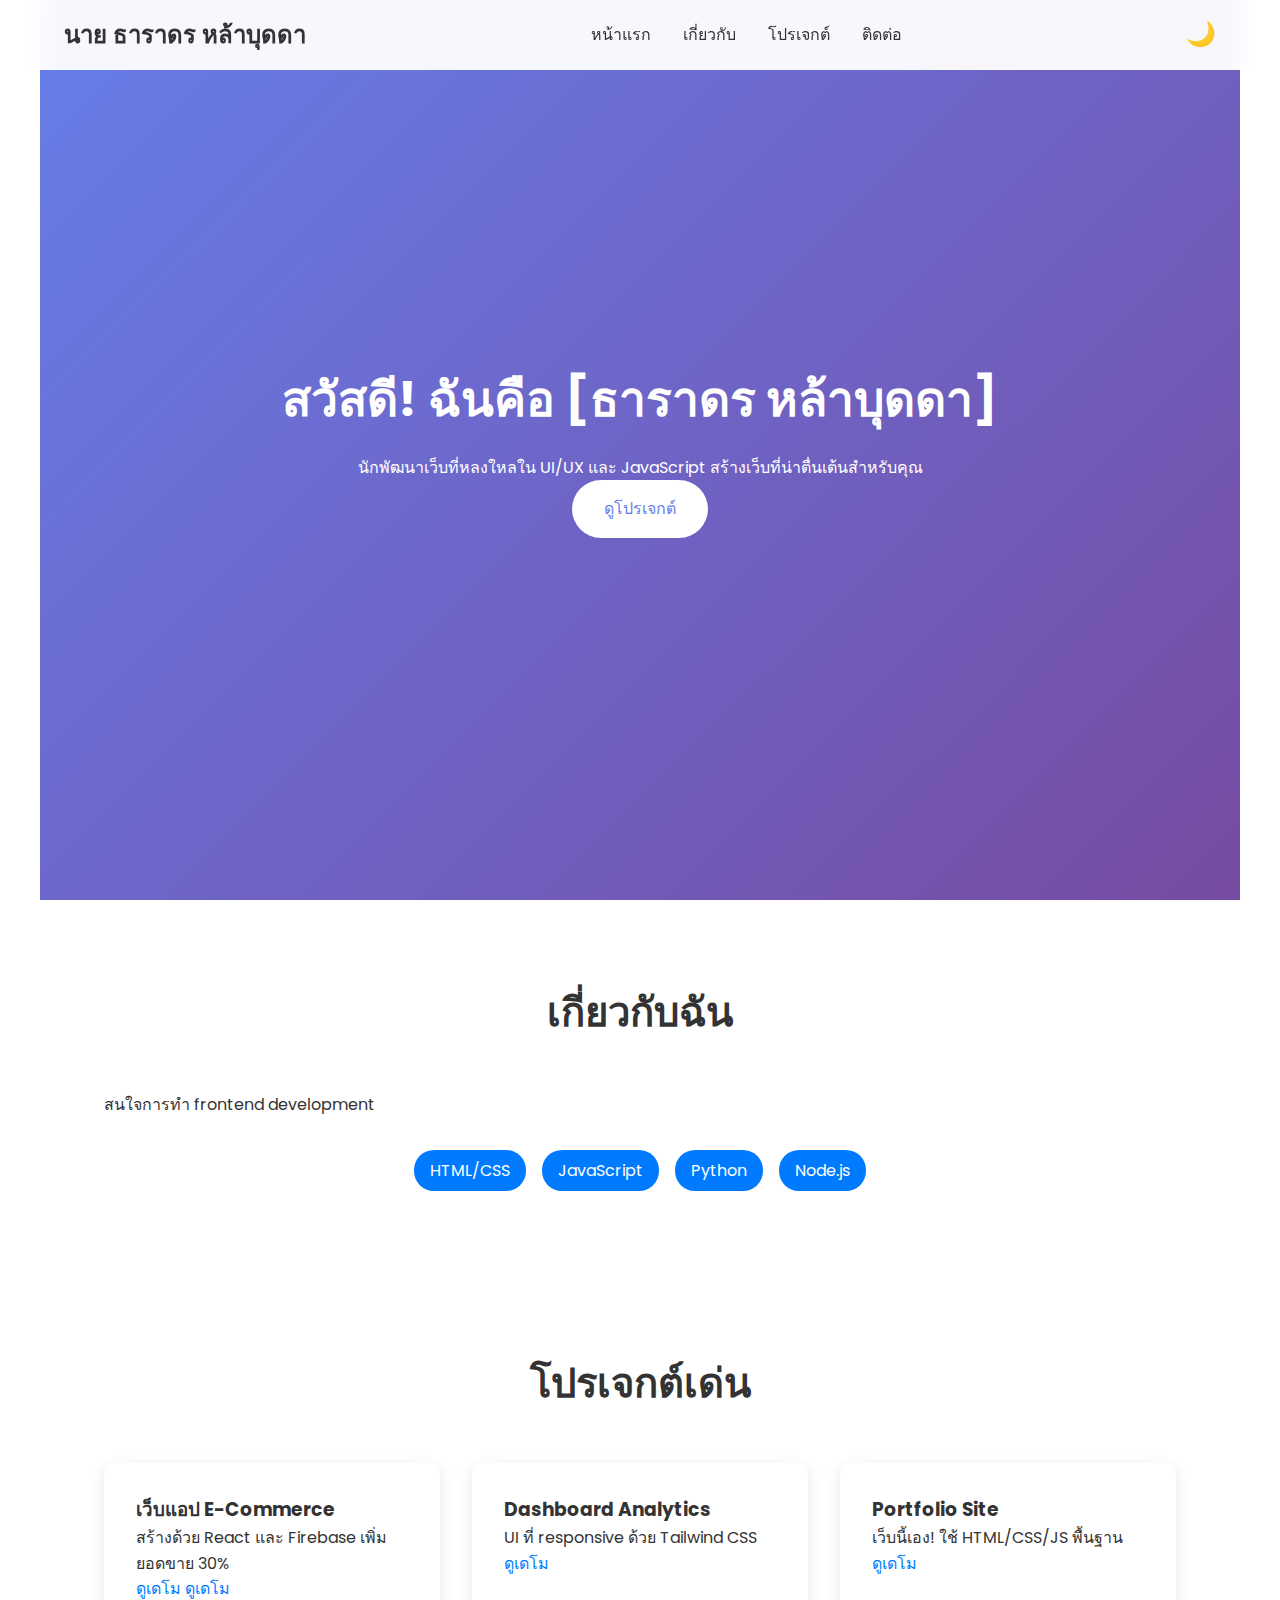
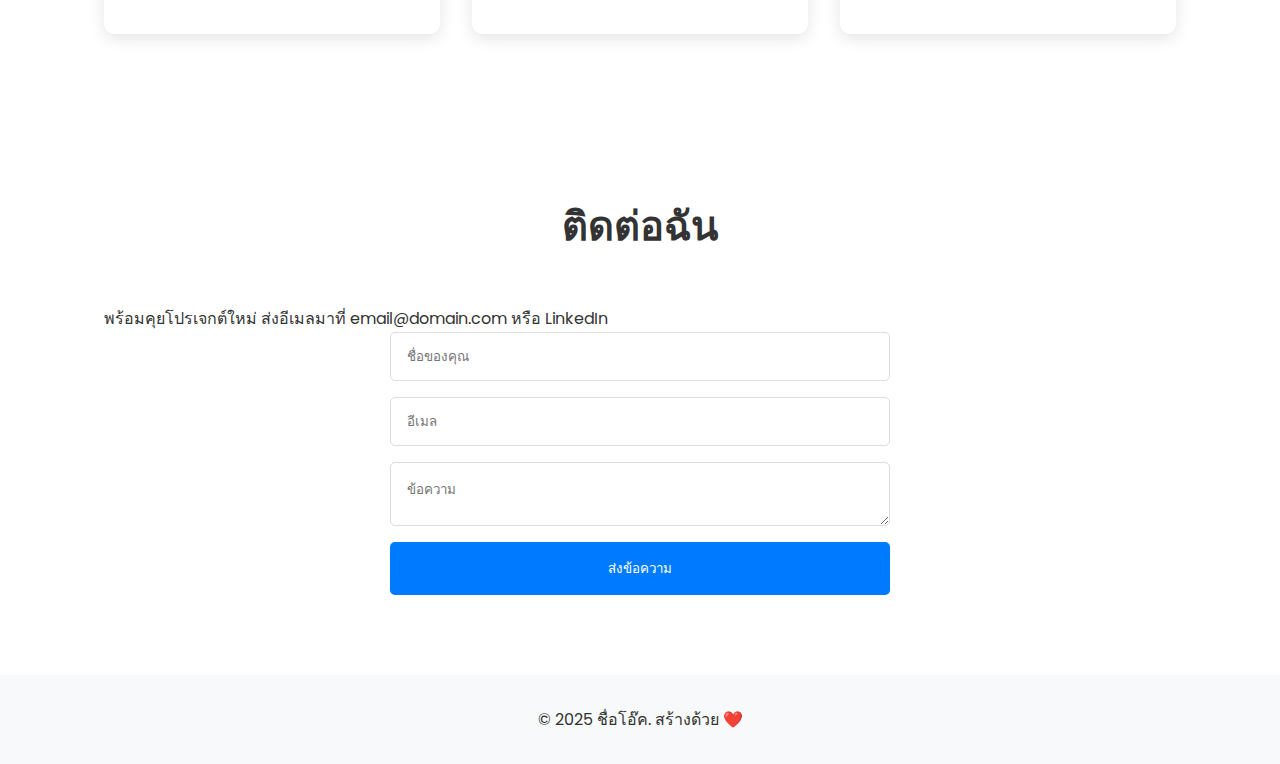
<file: Mini Project/index.html>
<!DOCTYPE html>
<html lang="th">
<head>
    <meta charset="UTF-8">
    <meta name="viewport" content="width=device-width, initial-scale=1.0">
    <title>พอร์ตโฟลิโอของฉัน - Developer Portfolio 2025</title>
    <link rel="stylesheet" href="index.css">
    <link href="https://fonts.googleapis.com/css2?family=Poppins:wght@300;400;600&display=swap" rel="stylesheet">
</head>
<body>
    <header class="header">
        <nav class="nav">
            <div class="logo">นาย ธาราดร หล้าบุดดา</div>
            <ul class="nav-links">
                <li><a href="#home">หน้าแรก</a></li>
                <li><a href="#about">เกี่ยวกับ</a></li>
                <li><a href="#projects">โปรเจกต์</a></li>
                <li><a href="#contact">ติดต่อ</a></li>
            </ul>
            <div class="theme-toggle">
                <button id="toggle-btn">🌙</button>
            </div>
        </nav>
    </header>

    <section id="home" class="hero">
        <div class="hero-content">
            <h1>สวัสดี! ฉันคือ [ธาราดร หล้าบุดดา]</h1>
            <p>นักพัฒนาเว็บที่หลงใหลใน UI/UX และ JavaScript สร้างเว็บที่น่าตื่นเต้นสำหรับคุณ</p>
            <a href="#projects" class="cta-btn">ดูโปรเจกต์</a>
        </div>
    </section>

    <section id="about" class="about">
        <h2>เกี่ยวกับฉัน</h2>
        <p>สนใจการทำ frontend development </p>
        <div class="skills">
            <span class="skill-tag">HTML/CSS</span>
            <span class="skill-tag">JavaScript</span>
            <span class="skill-tag">Python</span>
            <span class="skill-tag">Node.js</span>
        </div>
    </section>

    <section id="projects" class="projects">
        <h2>โปรเจกต์เด่น</h2>
        <div class="project-grid">
            <div class="project-card">
                <h3>เว็บแอป E-Commerce</h3>
                <p>สร้างด้วย React และ Firebase เพิ่มยอดขาย 30%</p>
                <a href="#" class="project-link">ดูเดโม</a>
                <a href="second-page.html" class="project-link">ดูเดโม</a>
            </div>
            <div class="project-card">
                <h3>Dashboard Analytics</h3>
                <p>UI ที่ responsive ด้วย Tailwind CSS</p>
                <a href="#" class="project-link">ดูเดโม</a>
            </div>
            <div class="project-card">
                <h3>Portfolio Site</h3>
                <p>เว็บนี้เอง! ใช้ HTML/CSS/JS พื้นฐาน</p>
                <a href="#" class="project-link">ดูเดโม</a>
            </div>
        </div>
    </section>

    <section id="contact" class="contact">
        <h2>ติดต่อฉัน</h2>
        <p>พร้อมคุยโปรเจกต์ใหม่ ส่งอีเมลมาที่ email@domain.com หรือ LinkedIn</p>
        <form class="contact-form">
            <input type="text" placeholder="ชื่อของคุณ" required>
            <input type="email" placeholder="อีเมล" required>
            <textarea placeholder="ข้อความ" required></textarea>
            <button type="submit">ส่งข้อความ</button>
        </form>
    </section>

    <footer>
        <p>&copy; 2025 ชื่อโอ๊ค. สร้างด้วย ❤️</p>
    </footer>
    <!-- ลิงก์ไปหน้าอื่น -->
    <script src="index.js"></script>
</body>
</html>
</file>
<file: Mini Project/index.css>
/* Reset และ Base Styles */
* {
    margin: 0;
    padding: 0;
    box-sizing: border-box;
}

body {
    font-family: 'Poppins', sans-serif;
    line-height: 1.6;
    color: #333;
    transition: background-color 0.3s, color 0.3s;
    scroll-behavior: smooth;
}

body.dark {
    background-color: #121212;
    color: #e0e0e0;
}

/* Header และ Nav */
.header {
    position: fixed;
    top: 0;
    width: 100%;
    background: rgba(255, 255, 255, 0.95);
    backdrop-filter: blur(10px);
    z-index: 1000;
    transition: background 0.3s;
}

body.dark .header {
    background: rgba(18, 18, 18, 0.95);
}

.nav {
    display: flex;
    justify-content: space-between;
    align-items: center;
    padding: 1rem 5%;
}

.logo {
    font-size: 1.5rem;
    font-weight: 600;
}

.nav-links {
    display: flex;
    list-style: none;
    gap: 2rem;
}

.nav-links a {
    text-decoration: none;
    color: inherit;
    transition: color 0.3s;
}

.nav-links a:hover {
    color: #007bff;
}

.theme-toggle button {
    background: none;
    border: none;
    font-size: 1.5rem;
    cursor: pointer;
}

/* Hero Section */
.hero {
    height: 100vh;
    display: flex;
    align-items: center;
    justify-content: center;
    text-align: center;
    background: linear-gradient(135deg, #667eea 0%, #764ba2 100%);
    color: white;
}

.hero-content h1 {
    font-size: 3rem;
    margin-bottom: 1rem;
}

.cta-btn {
    display: inline-block;
    padding: 1rem 2rem;
    background: white;
    color: #667eea;
    text-decoration: none;
    border-radius: 50px;
    transition: transform 0.3s;
}

.cta-btn:hover {
    transform: translateY(-2px);
}

/* Sections ทั่วไป */
section {
    padding: 5rem 5%;
    max-width: 1200px;
    margin: 0 auto;
}

h2 {
    text-align: center;
    font-size: 2.5rem;
    margin-bottom: 3rem;
}

/* About */
.skills {
    display: flex;
    justify-content: center;
    gap: 1rem;
    flex-wrap: wrap;
    margin-top: 2rem;
}

.skill-tag {
    padding: 0.5rem 1rem;
    background: #007bff;
    color: white;
    border-radius: 20px;
}

/* Projects */
.project-grid {
    display: grid;
    grid-template-columns: repeat(auto-fit, minmax(300px, 1fr));
    gap: 2rem;
}

.project-card {
    background: white;
    padding: 2rem;
    border-radius: 10px;
    box-shadow: 0 5px 15px rgba(0,0,0,0.1);
    transition: transform 0.3s;
}

body.dark .project-card {
    background: #1e1e1e;
}

.project-card:hover {
    transform: translateY(-5px);
}

.project-link {
    color: #007bff;
    text-decoration: none;
}

/* Contact */
.contact-form {
    display: flex;
    flex-direction: column;
    gap: 1rem;
    max-width: 500px;
    margin: 0 auto;
}

.contact-form input, .contact-form textarea {
    padding: 1rem;
    border: 1px solid #ddd;
    border-radius: 5px;
}

body.dark .contact-form input, body.dark .contact-form textarea {
    background: #1e1e1e;
    color: #e0e0e0;
    border-color: #333;
}

.contact-form button {
    padding: 1rem;
    background: #007bff;
    color: white;
    border: none;
    border-radius: 5px;
    cursor: pointer;
}

/* Footer */
footer {
    text-align: center;
    padding: 2rem;
    background: #f8f9fa;
}

body.dark footer {
    background: #0d0d0d;
}

/* Responsive */
@media (max-width: 768px) {
    .nav-links {
        display: none; /* สามารถเพิ่ม hamburger menu ทีหลัง */
    }
    
    .hero-content h1 {
        font-size: 2rem;
    }
}
</file>
